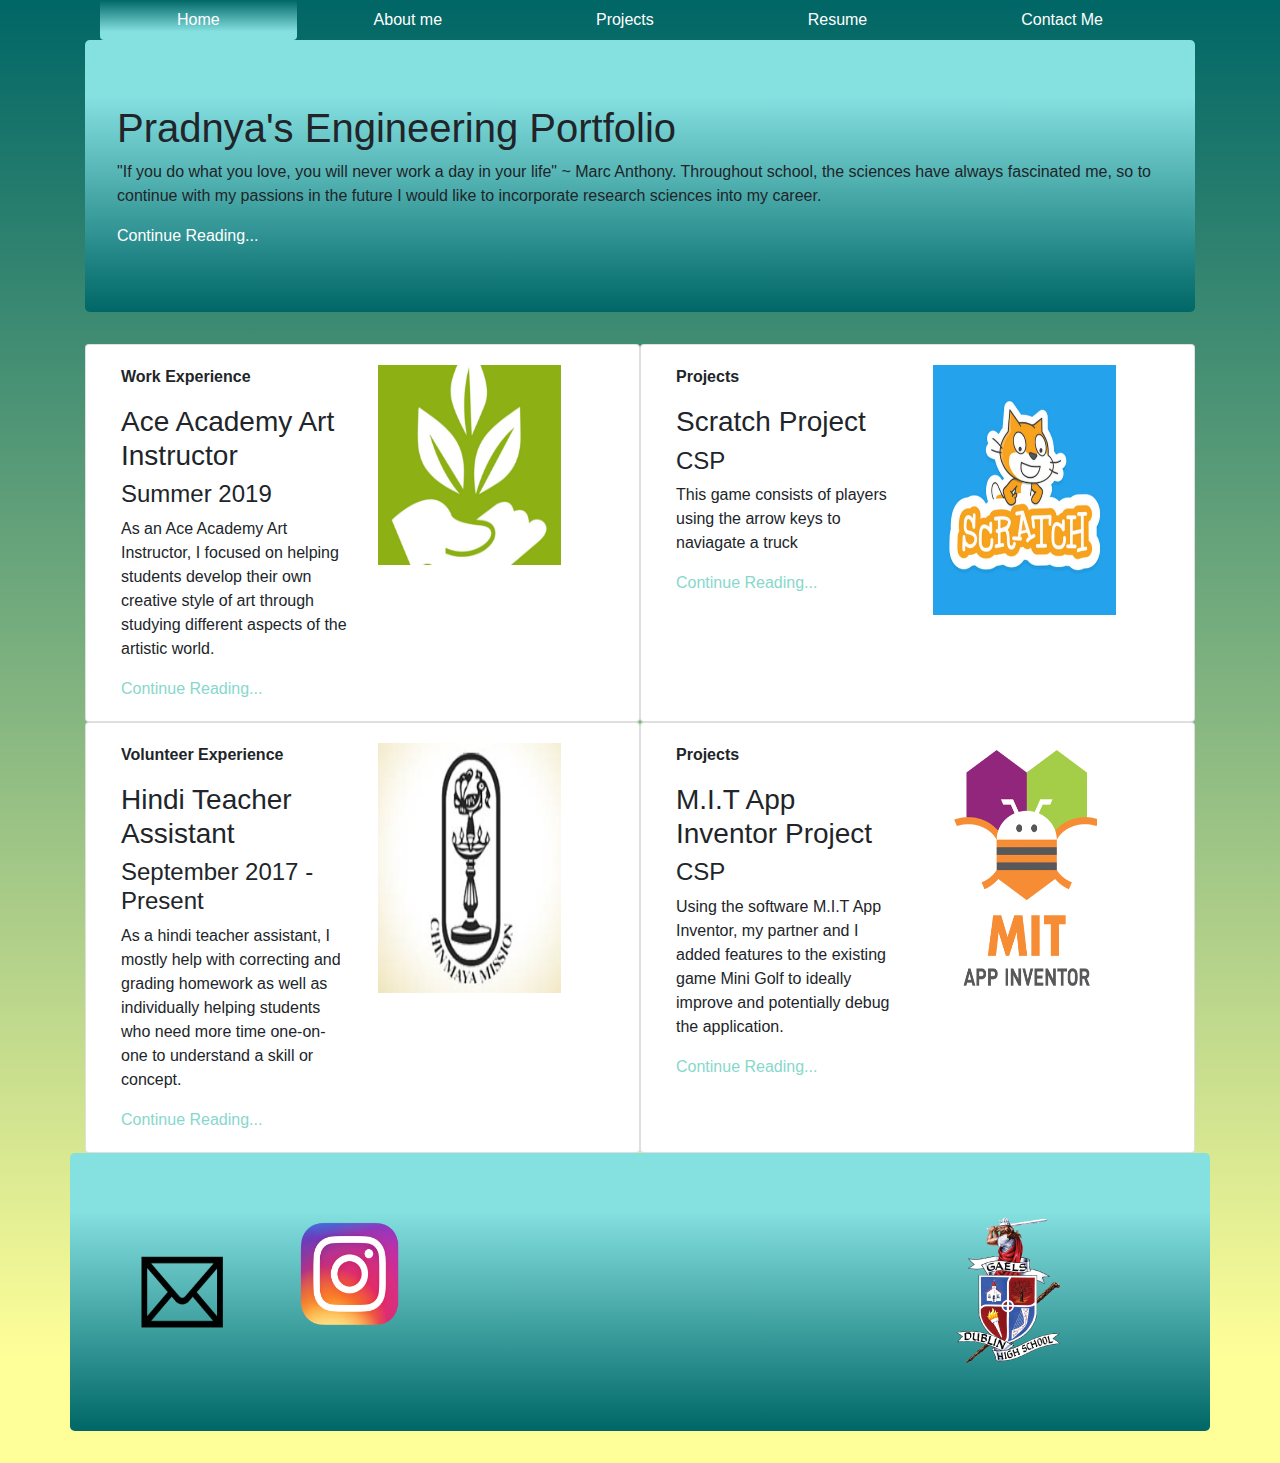
<file: index.html>
<!DOCTYPE html>
<html>
  <head>
    <meta charset="utf-8">
    <title></title>
    <!--using the link tag, the website will inherit all the css code for the bootstrap css file-->
    <link href="Bootstrap_4.3.1/js/css/bootstrap.css" rel="stylesheet" type="text/css" />
  </head>


<div class="container">
<!--This is a div that contains that navigation code The class container is used to group together all the content that is shown on a page-->
<!-- Used getbootstrap.com as a reference-->
<div class="container">
  
  <!-- The class nav is used to establish to the computer that we are creating a navigation bar. This will let the computer know that all the child content inside the <nav></nav> tags are part of the navigation bar-->
  
  <!--The nav pills class is used to create tabs for the navigation that are stylized to appear as if they are boxes that are lined up next to each other, rather than the traditional tabs that may be seen on other websites-->

  <!--the class nav-fill is used to horizontally fill up the width of the container. However, the different content inside the navgation bar is all not the same width as each other. Instead, we see the Home portion of the content having a smaller width than the About Me page -->
   <nav class="nav nav-pills nav-fill">
     <!--The class nav-item establishes each anchor tag will be a separate tab or pill on the navigation bar-->

     <!--the nav-link class establishes that each tab on the navigational bar will be a link that will redirect the user to another internal page. This paired with  the anchor tag will allow the users to access the different pages of the website-->

     <!--the active class illustartes which tab/webpage the user is currently. It just highlights the tab with a blue color to indcate that-->
     <a class=" nav-item nav-link active" href = "index.html">Home</a>
     <a class="nav-link nav-item" href = "Kadam_AboutMe.html">About me</a>
     <a class="nav-link nav-item" href = "Kadam_Projects.html">Projects</a>
     <a class="nav-link nav-item" href = "Kadam_Resume.html">Resume</a>
     <a class="nav-link nav-item" href = "Kadam_ContactMe.html">Contact Me</a>
    </nav>
 </div>


 <!--This is the div that includes the header jumbotron code. The class would be jumbotron to make sure that it followed the layout of a jumbotron which will span from the width of the page.-->
 <div class="jumbotron">
   <!--The h1 tag is used to display a heading for the page-->
   <h1 class ="color">Pradnya's Engineering Portfolio</h1>
   <p class ="color">"If you do what you love, you will never work a day in your life" ~ Marc Anthony. Throughout school, the sciences have always fascinated me, so to continue with my passions in the future I would like to incorporate research sciences into my career.</p>
   <!-- an anchor tag is used, so that the website will redirect the user to the About Me page if they click the "Continue Reading" link-->
   <a href="Kadam_AboutMe.html">Continue Reading...</a>
 </div>

<!--two different divs are used in this code to spearate the elements of the main content of the home page The first div tag uses the class container to group all the child content together.-->
<div class="container">
  
  <!--this div is a child of the first div, however this div has a class row which indicates that all the child elements inside this div will be in the same row-->
  <div class="row">
    <!--the class col-md-6 refers to the bootstrap grid which will take up 6 out of the 12 columns on the grid, the md refers to the height of the cell-->

    <!--the class card establishes that the content will be formatted using the stylistic elements of a card in bootstrap (there will be a premade border, etc.)-->

    <!--the card-body class establishes that the child elements inside the div will be inside the card, making up the body of the card (similar to the body of the webpage)-->

    <!--the class flex-md-row helps establish a layout/align the content by using directional commands-->
   <div class="col-md-6 card card-body flex-md-row">
     <!--the class col-md-6 is used once again to divide the card into two section: one for the text and the other for the image-->
     <div class="col-md-6">
       <!--the strong tag is used to bold the text-->
      <strong> <p>Work Experience</p> </strong>
      <h3>Ace Academy Art Instructor</h3>
      <h4>Summer 2019</h4>
      <p>As an Ace Academy Art Instructor, I focused on helping students develop their own creative style of art through studying different aspects of the artistic world.</p>
      <!-- an anchor tag is used, so that the website will redirect the user to the Resume page if they click the "Continue Reading" link-->
      <a href="Kadam_Resume.html" class="cul">Continue Reading...</a>
     </div>
  
       <!-- The class card-image-right will also help to make the image stay on the right side of the cell-->
       
       <img src="Images/acelogo.png" alt="Picture of Me" class="card-image-right flex-md-row col-md-5" width="50" height="200">
    </div> 
   
<!--Using a card will create a format that will automatically make a border-->
   <div class="col-md-6 card card-body flex-md-row">
     <div class="col-md-6">
     <strong> <p>Projects</p> </strong>
      <h3>Scratch Project</h3>
      <h4>CSP</h4>
      <p>This game consists of players using the arrow keys to naviagate a truck </p>
      <a href="Kadam_Projects.html" class="cul">Continue Reading...</a>
     </div>
    
      <img src="Images/scratch.png" alt="Picture of Me" class="card-image-right flex-md-row col-md-5" width="200px" height="250px">
     
   </div>
  </div>
</div>

<!--Using a container will make sure that the content on the card is grouped together -->
<div class="container">
  <div class="row">
   <div class="col-md-6 card card-body flex-md-row">
     <div class="col-md-6">
      <strong> <p>Volunteer Experience</p> </strong>
      <h3>Hindi Teacher Assistant</h3>
      <h4>September 2017 - Present</h4>
      <p>As a hindi teacher assistant, I mostly help with correcting and grading homework as well as individually helping students who need more time one-on-one to understand a skill or concept.</p>
      <a href="Kadam_Resume.html" class="cul">Continue Reading...</a>
     </div>
  
       <!-- The class card-image-right will also help to make the image stay on the right side of the cell-->
       
      <img src="Images/logo.png" alt="Picture of Me" 
      class="card-image-right flex-md-row col-md-5" width="200" height="250">
      
    </div> 
   

   <div class="col-md-6 card card-body flex-md-row">
     <div class="col-md-6">
     <strong> <p>Projects</p> </strong>
      <h3>M.I.T App Inventor Project</h3>
      <h4>CSP</h4>
      <p>Using the software M.I.T App Inventor, my partner and I added features to the existing game Mini Golf to ideally improve and potentially debug the application. </p>
      <a href="Kadam_Projects.html" class="cul">Continue Reading...</a>
     </div>
      
      <img src="Images/logo2.png" alt="Picture of Me" class="card-image-right flex-md-row col-md-5 " width="200px" height="250px">
      
   </div>
  </div>
</div>
 
<!--another jumbotron is used for the footer to span it across the width of the container. The class row is used to ensure that the content does not go to the next line. the footer tag is a more descriptive tag to indicate what the code is about-->
 <div>
   <footer class="jumbotron row">
     <!--using the class col-2, the boostrap grid is being utilized to create a section that has a width of two columns for the image-->
    <div class="col-2">
      <!--I used an anchor tag with the class mailto: to get users to easily be able to email me-->
      <a href="mailto:kadam.pr22@gmail.com">
      <img src="Images/mail.png" width="130px" height="150px">
      </a>
      </div>
      <!--the class col-9 is used to hold the other two images (mostly used for equal spacing)-->
    <div class="col-9">
      <a href="https://www.instagram.com/">
        <img src="Images/ista.png" width="110px" height="115px" alt="instagram icon">
        </a>
      <!--the class float-right will move the content to the right side of the column-->
      <img class="float-right" src="Images/DHS2.png">
    </div>
     <!--an empty column was used to ensure that spacing would not be an issue for the footer-->
    <div class="col-1">
    </div>
   </footer>
 </div> 
 

</html>
</file>
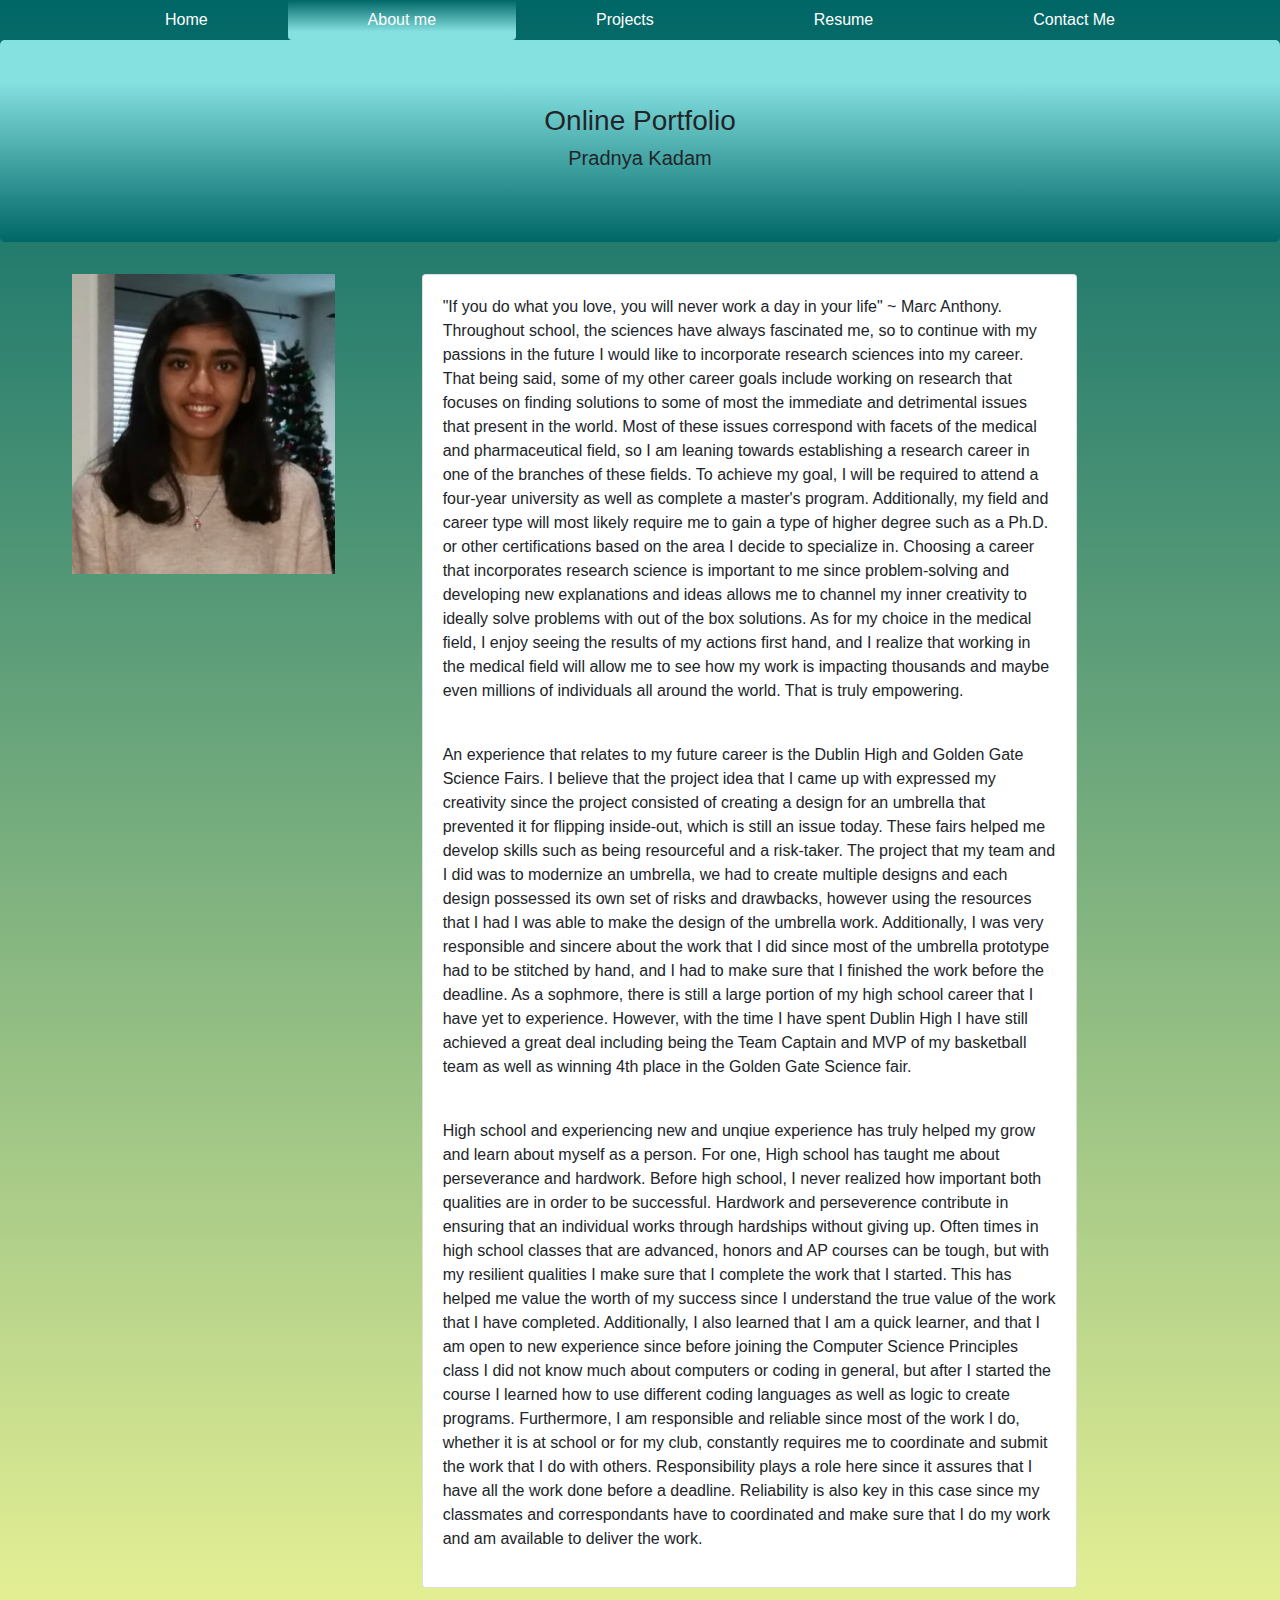
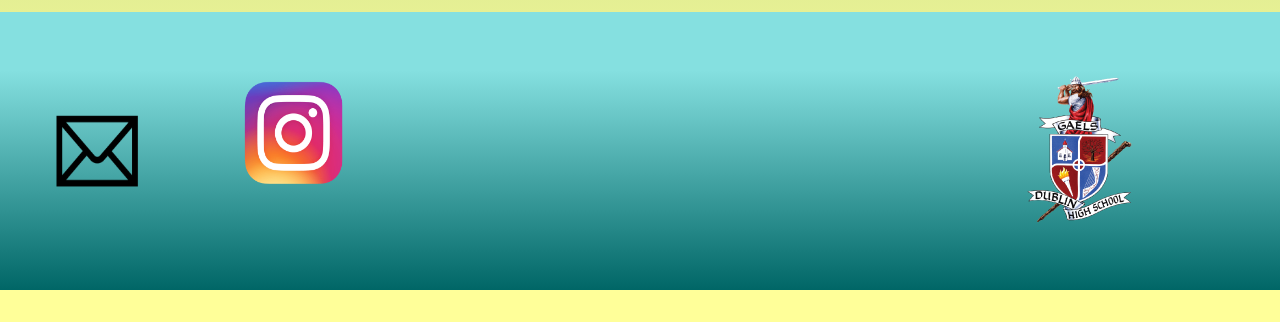
<file: Kadam_AboutMe.html>
<!DOCTYPE html>
<html>
  <head>
    <!--the link tag takes the Bootstrap css code and essentially attaches it to the html code making the css the sylistic tool used to stylize the html-->
    <link href="Bootstrap_4.3.1/js/css/bootstrap.css" type="text/css" rel="stylesheet">
  </head>


  <section>
<div class="container">
   <!-- The class nav is used to establish to the computer that we are creating a navigation bar. This will let the computer know that all the child content inside the <nav></nav> tags are part of the navigation bar-->
  
  <!--The nav pills class is used to create tabs for the navigation that are stylized to appear as if they are boxes that are lined up next to each other, rather than the traditional tabs that may be seen on other websites-->

  <!--the class nav-fill is used to horizontally fill up the width of the container. However, the different content inside the navgation bar is all not the same width as each other. Instead, we see the Home portion of the content having a smaller width than the About Me page -->
   <nav class="nav nav-pills nav-fill">
    <!--The class nav-item establishes each anchor tag will be a separate tab or pill on the navigation bar-->

     <!--the nav-link class establishes that each tab on the navigational bar will be a link that will redirect the user to another internal page. This paired with  the anchor tag will allow the users to access the different pages of the website-->

     <!--the active class illustartes which tab/webpage the user is currently. It just highlights the tab with a blue color to indcate that-->
     <a class=" nav-item nav-link" href = "index.html">Home</a>
     <a class="nav-link nav-item active" href = "Kadam_AboutMe.html">About me</a>
     <a class="nav-link nav-item" href = "Kadam_Projects.html">Projects</a>
     <a class="nav-link nav-item" href = "Kadam_Resume.html">Resume</a>
     <a class="nav-link nav-item" href = "Kadam_ContactMe.html">Contact Me</a>
    </nav>
 </div>
  </section>

<!--I used the class jumbotron to make sure that there was a clear header for the page, stylisticly speaking. This caused the header area to span the width of the page. I also separated the jumbotron into columns in order to center and align the information that was on the page-->
 <div class= "jumbotron">
   <div class="col-sm-1.25">
   </div>
   <div class="col-sm-11.75" id="align">
    <h3 class ="color">Online Portfolio</h3>
    <h5 class ="color">Pradnya Kadam</h5>
   </div>
 </div>
 
 <!--I used the class row to ensure that all the content enclosed in the div would be shown on the same line-->
 <div class="row">
   <!--<div class="container"> -->
     <!-- the class col-sm-4 divided the content on the row between the picture and the actual textual information of the webpage.-->
     <div class="col-sm-4 text-center">
       <img src="Images/me.jpg" width-"200" height="300">
     </div>
   <!--</div> -->
   <!--<div class="container"> -->
    <div class="card card-body col-sm-6">
       <p>"If you do what you love, you will never work a day in your life" ~ Marc Anthony. Throughout school, the sciences have always fascinated me, so to continue with my passions in the future I would like to incorporate research sciences into my career. That being said, some of my other career goals include working on research that focuses on finding solutions to some of most the immediate and detrimental issues that present in the world. Most of these issues correspond with facets of the medical and pharmaceutical field, so I am leaning towards establishing a research career in one of the branches of these fields. To achieve my goal, I will be required to attend a four-year university as well as complete a master's program. Additionally, my field and career type will most likely require me to gain a type of higher degree such as a Ph.D. or other certifications based on the area I decide to specialize in. Choosing a career that incorporates research science is important to me since problem-solving and developing new explanations and ideas allows me to channel my inner creativity to ideally solve problems with out of the box solutions. As for my choice in the medical field, I enjoy seeing the results of my actions first hand, and I realize that working in the medical field will allow me to see how my work is impacting thousands and maybe even millions of individuals all around the world. That is truly empowering.</p>

<!--the br tag formats a line break where there will be an empty line with no content separating two lines with content, so that the content can be spread apart-->
       <br>

       <p>An experience that relates to my future career is the Dublin High and Golden Gate Science Fairs. I believe that the project idea that I came up with expressed my creativity since the project consisted of creating a design for an umbrella that prevented it for flipping inside-out, which is still an issue today. These fairs helped me develop skills such as being resourceful and a risk-taker. The project that my team and I did was to modernize an umbrella, we had to create multiple designs and each design possessed its own set of risks and drawbacks, however using the resources that I had I was able to make the design of the umbrella work. Additionally, I was very responsible and sincere about the work that I did since most of the umbrella prototype had to be stitched by hand, and I had to make sure that I finished the work before the deadline. As a sophmore, there is still a large portion of my high school career that I have yet to experience. However, with the time I have spent Dublin High I have still achieved a great deal including being the Team Captain and MVP of my basketball team as well as winning 4th place in the Golden Gate Science fair.</p>

<!--the br tag formats a line break where there will be an empty line with no content separating two lines with content, so that the content can be spread apart-->
       <br>

       <p>High school and experiencing new and unqiue experience has truly helped my grow and learn about myself as a person. For one, High school has taught me about perseverance and hardwork. Before high school, I never realized how important both qualities are in order to be successful. Hardwork and perseverence contribute in ensuring that an individual works through hardships without giving up. Often times in high school classes that are advanced, honors and AP courses can be tough, but with my resilient qualities I make sure that I complete the work that I started. This has helped me value the worth of my success since I understand the true value of the work that I have completed. Additionally, I also learned that I am a quick learner, and that I am open to new experience since before joining the Computer Science Principles class I did not know much about computers or coding in general, but after I started the course I learned how to use different coding languages as well as logic to create programs. Furthermore, I am responsible and reliable since most of the work I do, whether it is at school or for my club, constantly requires me to coordinate and submit the work that I do with others. Responsibility plays a role here since it assures that I have all the work done before a deadline. Reliability is also key in this case since my classmates and correspondants have to coordinated and make sure that I do my work and am available to deliver the work. </p>
     </div>
   <!--</div>-->
 </div>
  
  <!--the br tag formats a line break where there will be an empty line with no content separating two lines with content, so that the content can be spread apart-->
  <br>

  <!--another jumbotron is used for the footer to span it across the width of the container. The class row is used to ensure that the content does not go to the next line. the footer tag is a more descriptive tag to indicate what the code is about-->
  <div>
   <footer class="jumbotron row">
     <!--using the class col-2, the boostrap grid is being utilized to create a section that has a width of two columns for the image-->
    <div class="col-2">
      <!--I used an anchor tag with the class mailto: to get users to easily be able to email me-->
      <a href="mailto:kadam.pr22@gmail.com">
      <img src="Images/mail.png" width="130px" height="150px">
      </a>
      </div>
      <!--the class col-9 is used to hold the other two images (mostly used for equal spacing)-->
    <div class="col-9">
      <a href="https://www.instagram.com/">
        <img src="Images/ista.png" width="110px" height="115px" alt="instagram icon">
        </a>
      <!--the class float-right will move the content to the right side of the column-->
      <img class="float-right" src="Images/DHS2.png">
    </div>
     <!--an empty column was used to ensure that spacing would not be an issue for the footer-->
    <div class="col-1">
    </div>
   </footer>
 </div> 

</html>
</file>
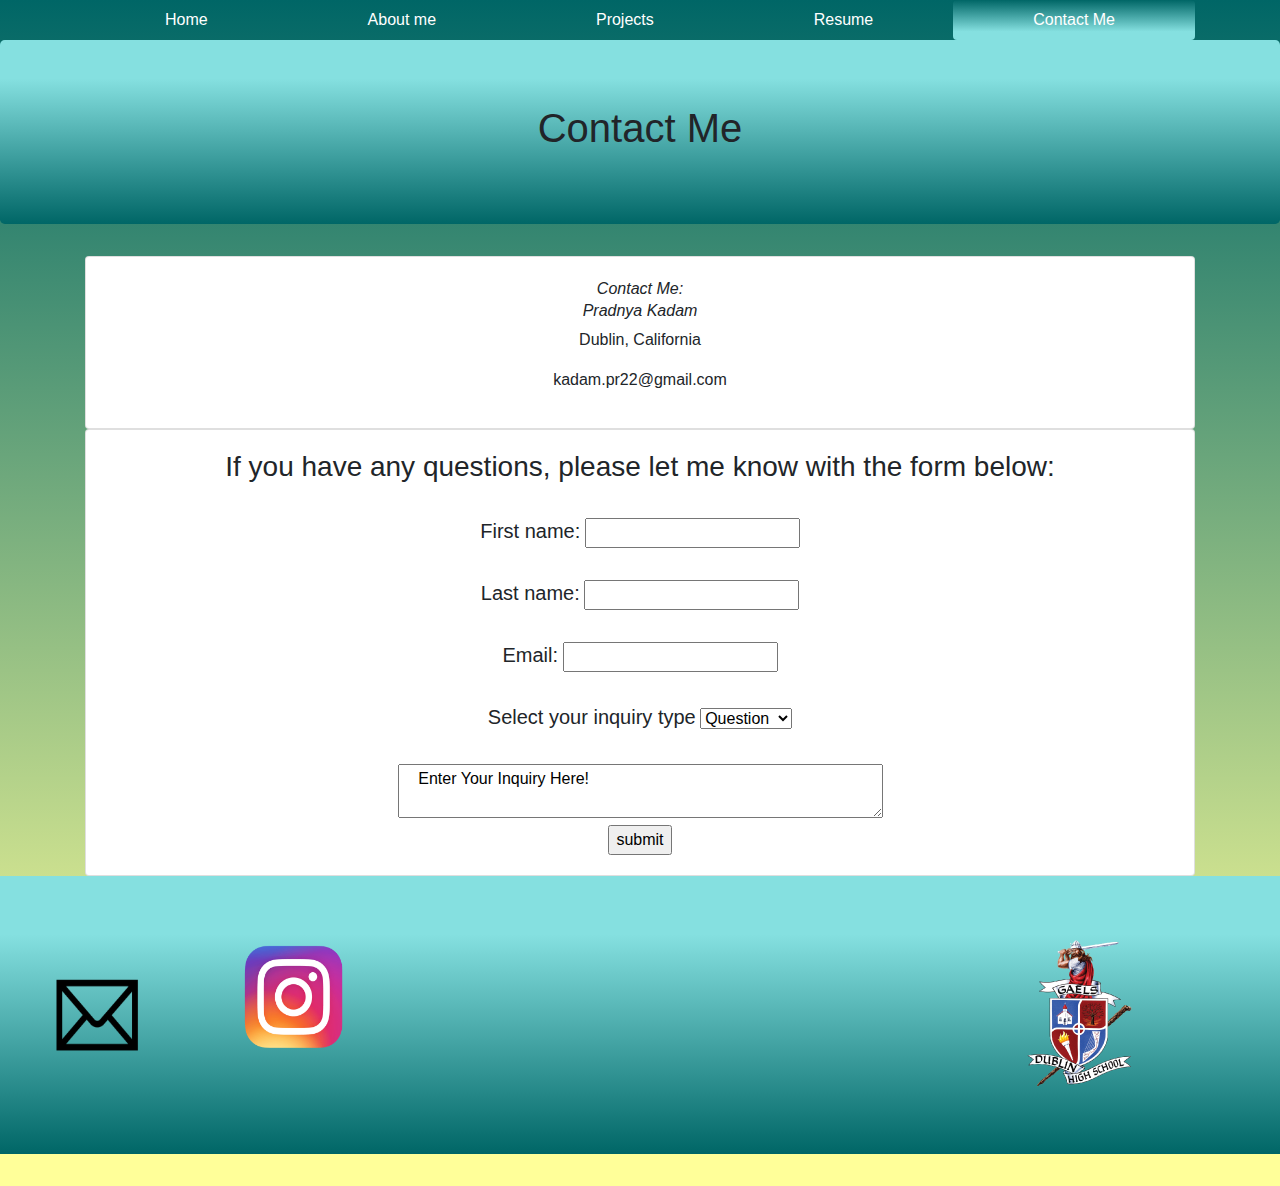
<file: Kadam_ContactMe.html>
<!DOCTYPE html>
<html>
   
   <head>
<!--using the link tag, the website will inherit all the css code for the bootstrap css file-->
    <link href="Bootstrap_4.3.1/js/css/bootstrap.css" type="text/css" rel="stylesheet">
  </head>

<!--This is a div that contains that navigation code The class container is used to group together all the content that is shown on a page-->
<!--I used getbootstrap.com as a reference-->
<div class="container">
  <!-- The class nav is used to establish to the computer that we are creating a navigation bar. This will let the computer know that all the child content inside the <nav></nav> tags are part of the navigation bar-->
  
  <!--The nav pills class is used to create tabs for the navigation that are stylized to appear as if they are boxes that are lined up next to each other, rather than the traditional tabs that may be seen on other websites-->

  <!--the class nav-fill is used to horizontally fill up the width of the container. However, the different content inside the navgation bar is all not the same width as each other. Instead, we see the Home portion of the content having a smaller width than the About Me page -->
  <nav class="nav nav-pills nav-fill">
    <!--The class nav-item establishes each anchor tag will be a separate tab or pill on the navigation bar-->

     <!--the nav-link class establishes that each tab on the navigational bar will be a link that will redirect the user to another internal page. This paired with  the anchor tag will allow the users to access the different pages of the website-->

     <!--the active class illustartes which tab/webpage the user is currently. It just highlights the tab with a blue color to indcate that-->
     <a class=" nav-item nav-link" href = "index.html">Home</a>
     <a class="nav-link nav-item" href = "Kadam_AboutMe.html">About me</a>
     <a class="nav-link nav-item" href = "Kadam_Projects.html">Projects</a>
     <a class="nav-link nav-item" href = "Kadam_Resume.html">Resume</a>
     <a class="nav-link nav-item active" href = "Kadam_ContactMe.html">Contact Me</a>
    </nav>
</div>

<!--the class jumbotron was used to ensure that the header is styled to span the width of the page. The class text-center was used as well to makes sure that the textual information is centered in the jumbotron-->
  <div class="jumbotron text-center">
  <h1 class ="color">Contact Me</h1>
  </div>
  
  <!--the class container is used to group all the content in the div-->
  <!-- <div class="container"> -->
    <!--the class card establishes that the content will be formatted using the stylistic elements of a card in bootstrap (there will be a premade border, etc.)-->

    <!--the card-body class establishes that the child elements inside the div will be inside the card, making up the body of the card (similar to the body of the webpage)-->
    <!--<div class="card card-body">
      <div class="row">
      <div class="col-sm-7">
      <h4>Contact me via email</h4>
      </div>
      <div class="col-sm-4">
        <a href="mailto:kadam.pr22@gmail.com">
        <img src="Images/mail.png" width="300" height="250">
        </a>
      </div>
    </div>
    </div>
  </div> -->

<div class="container">
  <div class="card card-body text-center">
    <em>Contact Me:</em>
    <em><h6>Pradnya Kadam</h6></em>
    <p>Dublin, California</p>
    <p>kadam.pr22@gmail.com</p>
  </div>
</div>

<div class="container">
  <div class="card card-body">
    <div class="col-md-12 text-center">
    <h3>If you have any questions, please let me know with the form below:</h3>
    <br>
  <form method="POST">
    <label class="bigger" for="Firstname">First name:</label>
    <input type="text" name="Firstname">
  </form>
    <br>
    <form>
    <label for="Lastname" class="bigger">Last name:</label>
    <input type="text" name="Lastname">
    </form>
    <br>
    <form>
    <label for="email" class="bigger">Email:</label>
    <input type="text" name="email">
    </form>
    <br>
    <form>
    <label for="tipe" class="bigger">Select your inquiry type</label>
    <select id="tipe" name="tipe">
      <option value="Question">Question</option> 
      <option value="Comment">Comment</option>
      <option value="Other">Other</option>
    </select>
  </form>
  <br>
  <textarea row="60" cols="50">
    Enter Your Inquiry Here!
  </textarea>
  <form>
    <input type="submit" name="submit" value="submit">
  </form>
  </div>
</div>
  <div>
    </div>
</div>



   <footer class="jumbotron row">
     <!--using the class col-2, the boostrap grid is being utilized to create a section that has a width of two columns for the image-->
    <div class="col-2">
      <!--I used an anchor tag with the class mailto: to get users to easily be able to email me-->
      <a href="mailto:kadam.pr22@gmail.com">
      <img src="Images/mail.png" width="130px" height="150px">
      </a>
      </div>
      <!--the class col-9 is used to hold the other two images (mostly used for equal spacing)-->
    <div class="col-9">
      <a href="https://www.instagram.com/">
        <img src="Images/ista.png" width="110px" height="115px" alt="instagram icon">
        </a>
      <!--the class float-right will move the content to the right side of the column-->
      <img class="float-right" src="Images/DHS2.png">
    </div>
     <!--an empty column was used to ensure that spacing would not be an issue for the footer-->
    <div class="col-1">
    </div>
   </footer>


</html>
</file>
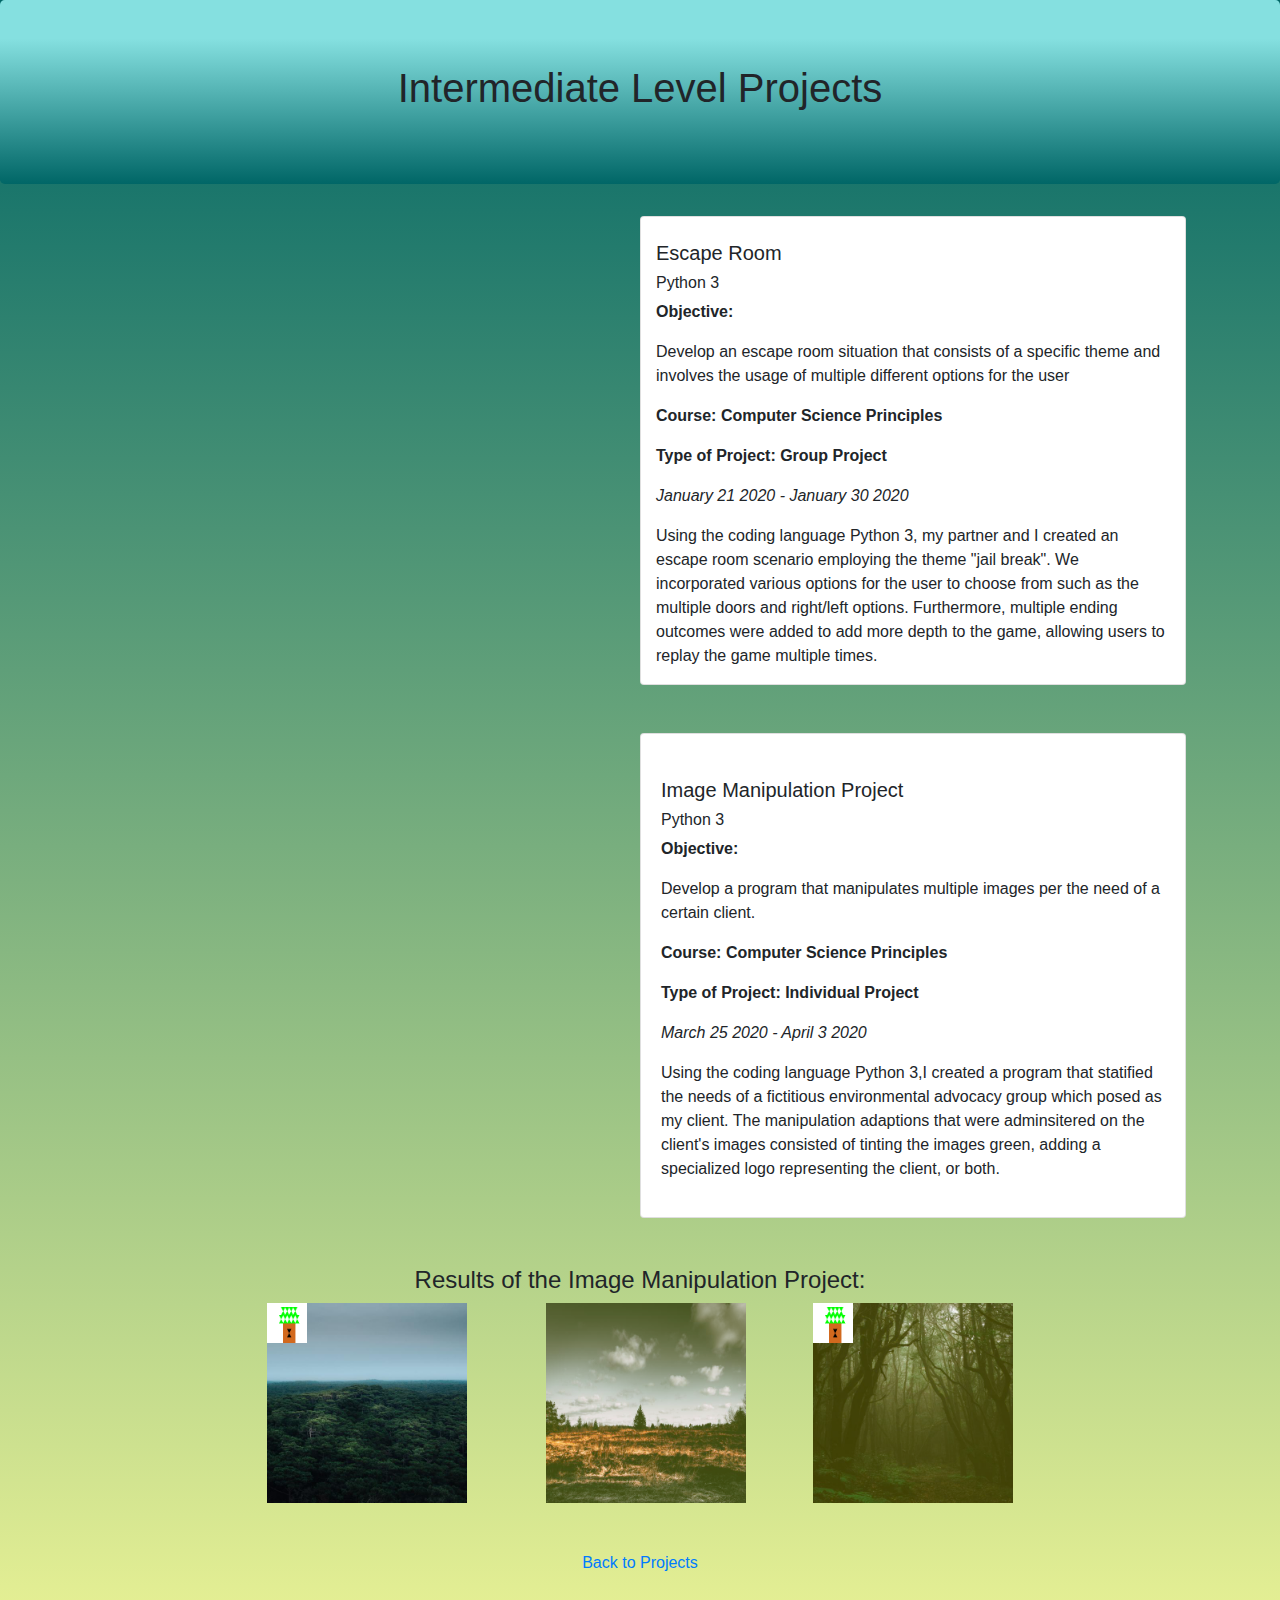
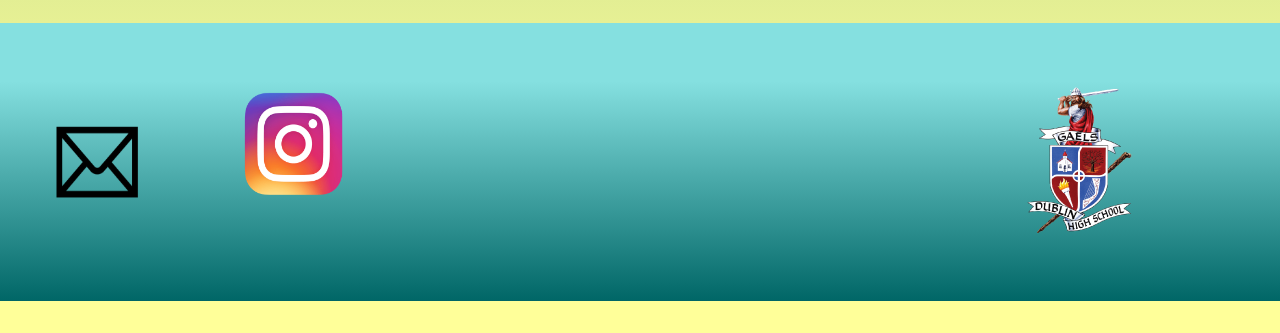
<file: Kadam_Intermediate_projects.html>
<!DOCTYPE html>
<html>
  <head>
     <!--the link tag takes the Bootstrap css code and essentially attaches it to the html code making the css the sylistic tool used to stylize the html-->
    <link href="Bootstrap_4.3.1/js/css/bootstrap.css" type="text/css" rel="stylesheet">
  </head>

  <div class="jumbotron">
  <h1 class="text-center color"> Intermediate Level Projects</h1>
  </div>

  <div class="row">
    <div class= "col-sm-1"></div>
    <div class="col-sm-5 text-center">
     <iframe height="400px" width="100%" src="https://repl.it/@PradnyaKadam/Escape-Room-Python-Project?lite=true" scrolling="no" frameborder="no" allowtransparency="true" allowfullscreen="true" sandbox="allow-forms allow-pointer-lock allow-popups allow-same-origin allow-scripts allow-modals"></iframe>
    </div>

    <div class="card cardb-body col-sm-5">
      <br>
      <h5>Escape Room</h5>
      <h6>Python 3</h6>
      <strong><p>Objective:</p></strong>
      <p>Develop an escape room situation that consists of a specific theme and involves the usage of multiple different options for the user</p>
      <strong><p>Course: Computer Science Principles</p></strong>
      <strong><p>Type of Project: Group Project</p></strong>
      <em><p>January 21 2020 - January 30 2020</p></em>
       <p>Using the coding language Python 3, my partner and I created an escape room scenario employing the theme "jail break". We incorporated various options for the user to choose from such as the multiple doors and right/left options. Furthermore, multiple ending outcomes were added to add more depth to the game, allowing users to replay the game multiple times.</p>
      </div>
  </div>

  <br>
  <br>

  <div class= "row">
    <div class="col-sm-1"></div>
    <div class="col-sm-5 text-center">
      <iframe height="400px" width="100%" src="https://repl.it/@PradnyaKadam/147-Image-Artist?lite=true" scrolling="no" frameborder="no" allowtransparency="true" allowfullscreen="true" sandbox="allow-forms allow-pointer-lock allow-popups allow-same-origin allow-scripts allow-modals"></iframe>
    </div>

    <div class="card card-body col-sm-5">
      <br>
      <h5>Image Manipulation Project</h5>
      <h6>Python 3</h6>
      <strong><p>Objective:</p></strong>
      <p>Develop a program that manipulates multiple images per the need of a certain client.</p>
      <strong><p>Course: Computer Science Principles</p></strong>
      <strong><p>Type of Project: Individual Project</p></strong>
      <em><p>March 25 2020 - April 3 2020</p></em>
       <p>Using the coding language Python 3,I created a program that statified the needs of a fictitious environmental advocacy group which posed as my client. The manipulation adaptions that were adminsitered on the client's images consisted of tinting the images green, adding a specialized logo representing the client, or both.</p>
      </div>
  </div>
  <br>
  <br>

  <div class="row">
    <div class='col-sm-3'></div>
    <div class="col-sm-6 text-center">
      <h4>Results of the Image Manipulation Project:</h4>
    </div>
    <div class='col-sm-3'></div>
  </div>

  <div class = 'row'>
    <div class = "col-sm-2"></div>
      <!--Green Tree-->
    <div class = "col-sm-3 text-center">
       <img src = "Images/tree.png" width = 200 heigh = 200>
    </div>
   
     <!--Field-->
    <div class = "col-sm-2 text-center">
       <img src = "Images/field.png" width = 200 heigh = 200>
    </div>

      <!--Forest-->
     <div class = "col-sm-3 text-center">
       <img src = "Images/forest.png" width = 200 heigh = 200>
    </div>
    <div class = "col-sm-2"></div>
  </div>
  
  <br>
  <br>

  <div class = "row">
    <div class = "col-sm-12 text-center"> 
    <a class = "see_more" see href = 'Kadam_Projects.html'>Back to Projects</a>
    </div>
  </div>

  <br>
  <br>

    <div>
    <!--another jumbotron is used for the footer to span it across the width of the container. The class row is used to ensure that the content does not go to the next line. the footer tag is a more descriptive tag to indicate what the code is about-->
   <footer class="jumbotron row">
     <!--using the class col-2, the boostrap grid is being utilized to create a section that has a width of two columns for the image-->
    <div class="col-2">
      <!--I used an anchor tag with the class mailto: to get users to easily be able to email me-->
      <a href="mailto:kadam.pr22@gmail.com">
      <img src="Images/mail.png" width="130px" height="150px">
      </a>
      </div>
      <!--the class col-9 is used to hold the other two images (mostly used for equal spacing)-->
    <div class="col-9">
      <a href="https://www.instagram.com/">
        <img src="Images/ista.png" width="110px" height="115px" alt="instagram icon">
        </a>
      <!--the class float-right will move the content to the right side of the column-->
      <img class="float-right" src="Images/DHS2.png">
    </div>
     <!--an empty column was used to ensure that spacing would not be an issue for the footer-->
    <div class="col-1">
    </div>
   </footer>
 </div> 

</html>
</file>
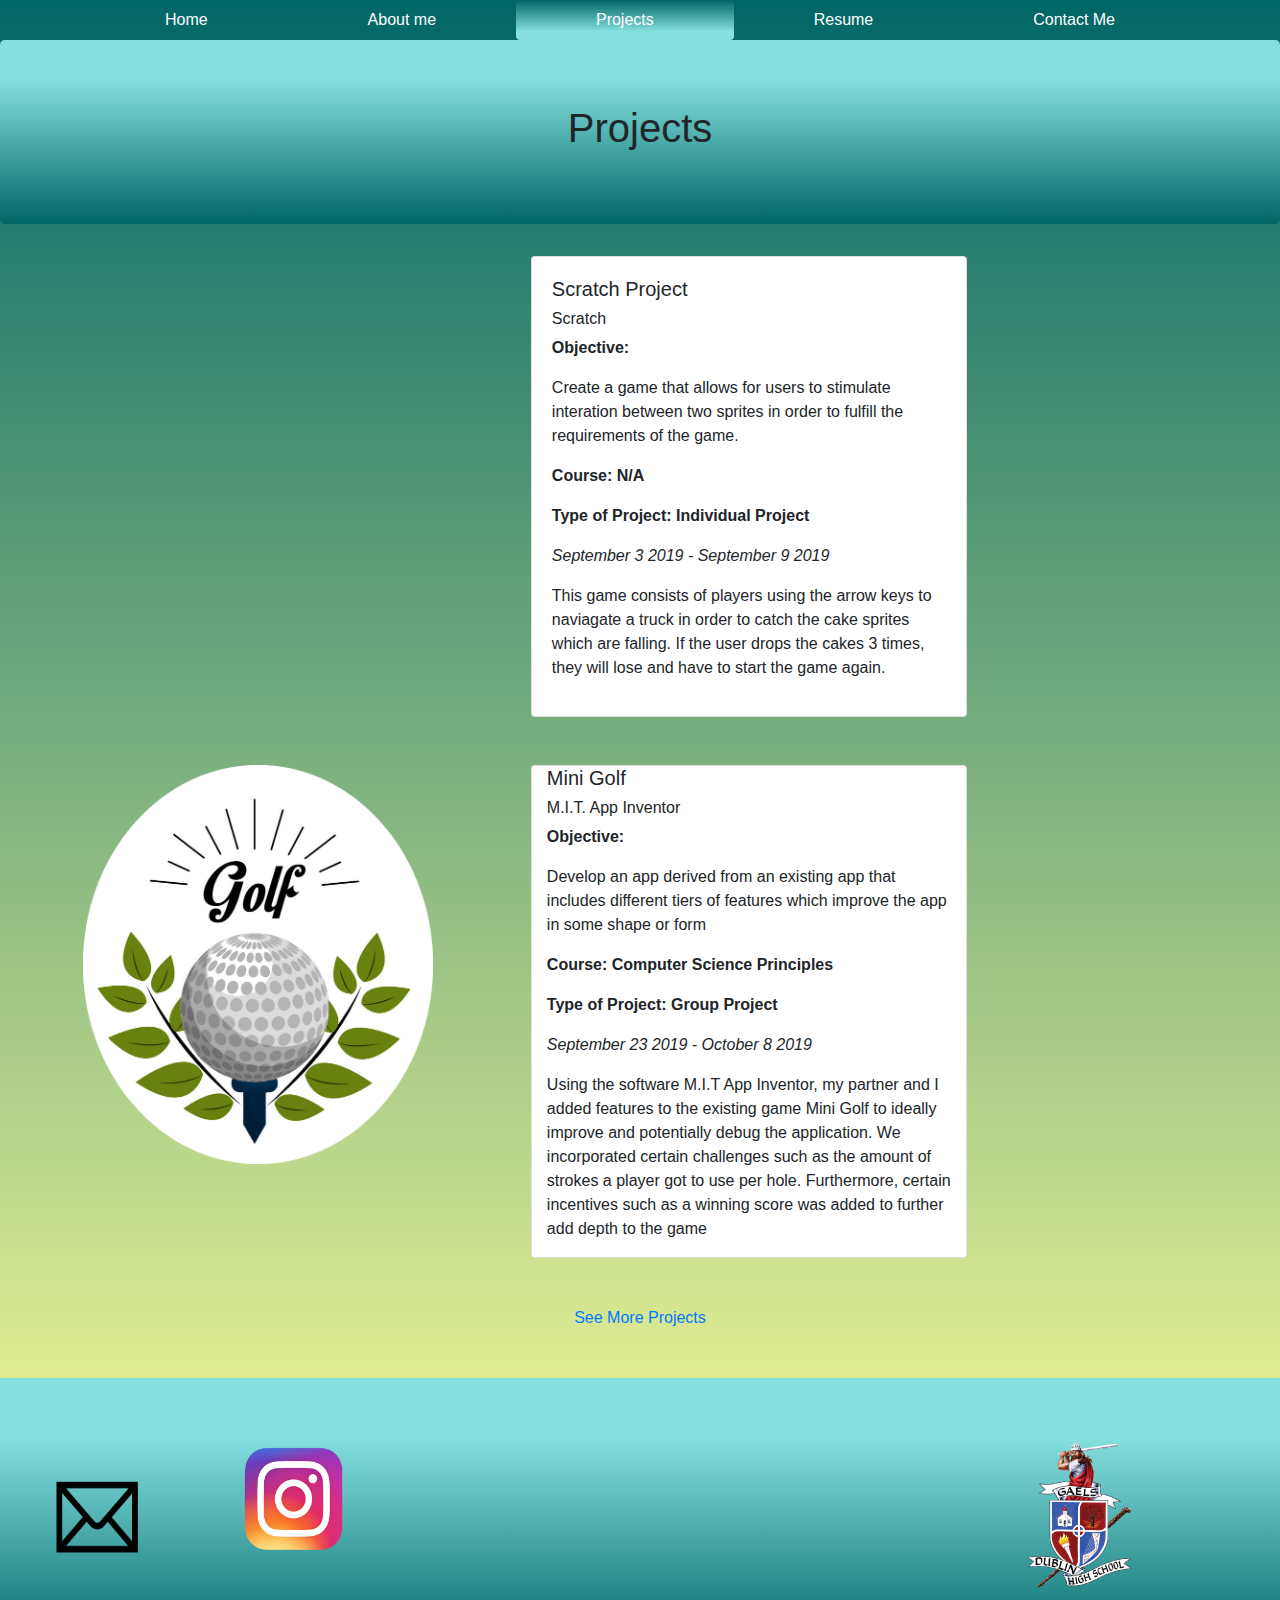
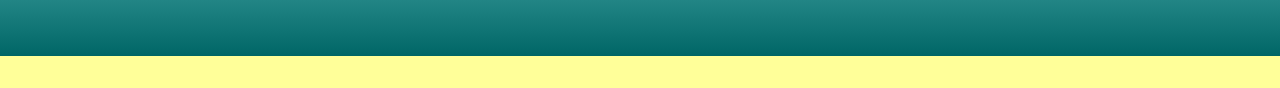
<file: Kadam_Projects.html>
<!DOCTYPE html>
<html>
 <head>
    <link href="Bootstrap_4.3.1/js/css/bootstrap.css" type="text/css" rel="stylesheet">
  </head>

<!--This is a div that contains that navigation code The class container is used to group together all the content that is shown on a page-->
<!-- I used getbootstrap.com as a reference-->
<div class="container main">
  <!-- The class nav is used to establish to the computer that we are creating a navigation bar. This will let the computer know that all the child content inside the <nav></nav> tags are part of the navigation bar-->
  
  <!--The nav pills class is used to create tabs for the navigation that are stylized to appear as if they are boxes that are lined up next to each other, rather than the traditional tabs that may be seen on other websites-->

  <!--the class nav-fill is used to horizontally fill up the width of the container. However, the different content inside the navgation bar is all not the same width as each other. Instead, we see the Home portion of the content having a smaller width than the About Me page -->

   <nav class="nav nav-pills nav-fill">
     <!--The class nav-item establishes each anchor tag will be a separate tab or pill on the navigation bar-->

     <!--the nav-link class establishes that each tab on the navigational bar will be a link that will redirect the user to another internal page. This paired with  the anchor tag will allow the users to access the different pages of the website-->

     <!--the active class illustartes which tab/webpage the user is currently. It just highlights the tab with a blue color to indcate that-->
     <a class=" nav-item nav-link" href = "index.html">Home</a>
     <a class="nav-link nav-item" href = "Kadam_AboutMe.html">About me</a>
     <a class="nav-link nav-item active" href = "Kadam_Projects.html">Projects</a>
     <a class="nav-link nav-item" href = "Kadam_Resume.html">Resume</a>
     <a class="nav-link nav-item" href = "Kadam_ContactMe.html">Contact Me</a>
    </nav>
 </div>

<div class="jumbotron">
  <h1 class="text-center color">Projects</h1>
</div>

<div class="row">
   <!--<div class="container"> -->
     <!--<div class="card card-body">-->
     <div class="col-sm-5 text-center">
       <iframe src="https://scratch.mit.edu/projects/325072466/embed" allowtransparency="true" width="485" height="402" frameborder="0" scrolling="no" allowfullscreen></iframe>
     </div>
   <!--</div> -->
   <!--<div class="card card-body"> -->

    <div class="card card-body col-sm-4">
      <h5>Scratch Project</h5>
      <h6>Scratch</h6>
      <strong><p>Objective:</p></strong> 
      <p>Create a game that allows for users to stimulate interation between two sprites in order to fulfill the requirements of the game.</p>
      <strong><p>Course: N/A</p></strong>
      <strong><p>Type of Project: Individual Project</p></strong>
      <em><p>September 3 2019 - September 9 2019</p></em>
       <p>This game consists of players using the arrow keys to naviagate a truck in order to catch the cake sprites which are falling. If the user drops the cakes 3 times, they will lose and have to start the game again.</p>
     </div>
     <!--</div>-->
   <!--</div>-->
 </div>
<br>
<br>
 <div class="row">
   <!--<div class="container"> -->
     <div class="col-sm-5 text-center">
       <img src="Images/golflogo.png " width="350" height"350">
     </div>
   <!--</div> -->
   <!--<div class="container"> -->
    <div class="card cardb-body col-sm-4">
      <h5>Mini Golf</h5>
      <h6>M.I.T. App Inventor</h6>
      <strong><p>Objective:</p></strong>
      <p>Develop an app derived from an existing app that includes different tiers of features which improve the app in some shape or form</p>
      <strong><p>Course: Computer Science Principles</p></strong>
      <strong><p>Type of Project: Group Project</p></strong>
      <em><p>September 23 2019 - October 8 2019</p></em>
       <p>Using the software M.I.T App Inventor, my partner and I added features to the existing game Mini Golf to ideally improve and potentially debug the application. We incorporated certain challenges such as the amount of strokes a player got to use per hole. Furthermore, certain incentives such as a winning score was added to further add depth to the game</p>
     </div>
<br>
<br>
 </div>
<br>
<br>
<div class = "row">
  <div class = "col-sm-12 text-center"> 
  <a class = "see_more" see href = 'Kadam_Intermediate_projects.html'>See More Projects</a>
  </div>
</div>
<br>
<br>

  <div>
    <!--another jumbotron is used for the footer to span it across the width of the container. The class row is used to ensure that the content does not go to the next line. the footer tag is a more descriptive tag to indicate what the code is about-->
   <footer class="jumbotron row">
     <!--using the class col-2, the boostrap grid is being utilized to create a section that has a width of two columns for the image-->
    <div class="col-2">
      <!--I used an anchor tag with the class mailto: to get users to easily be able to email me-->
      <a href="mailto:kadam.pr22@gmail.com">
      <img src="Images/mail.png" width="130px" height="150px">
      </a>
      </div>
      <!--the class col-9 is used to hold the other two images (mostly used for equal spacing)-->
    <div class="col-9">
      <a href="https://www.instagram.com/">
        <img src="Images/ista.png" width="110px" height="115px" alt="instagram icon">
        </a>
      <!--the class float-right will move the content to the right side of the column-->
      <img class="float-right" src="Images/DHS2.png">
    </div>
     <!--an empty column was used to ensure that spacing would not be an issue for the footer-->
    <div class="col-1">
    </div>
   </footer>
 </div> 



</html>
</file>
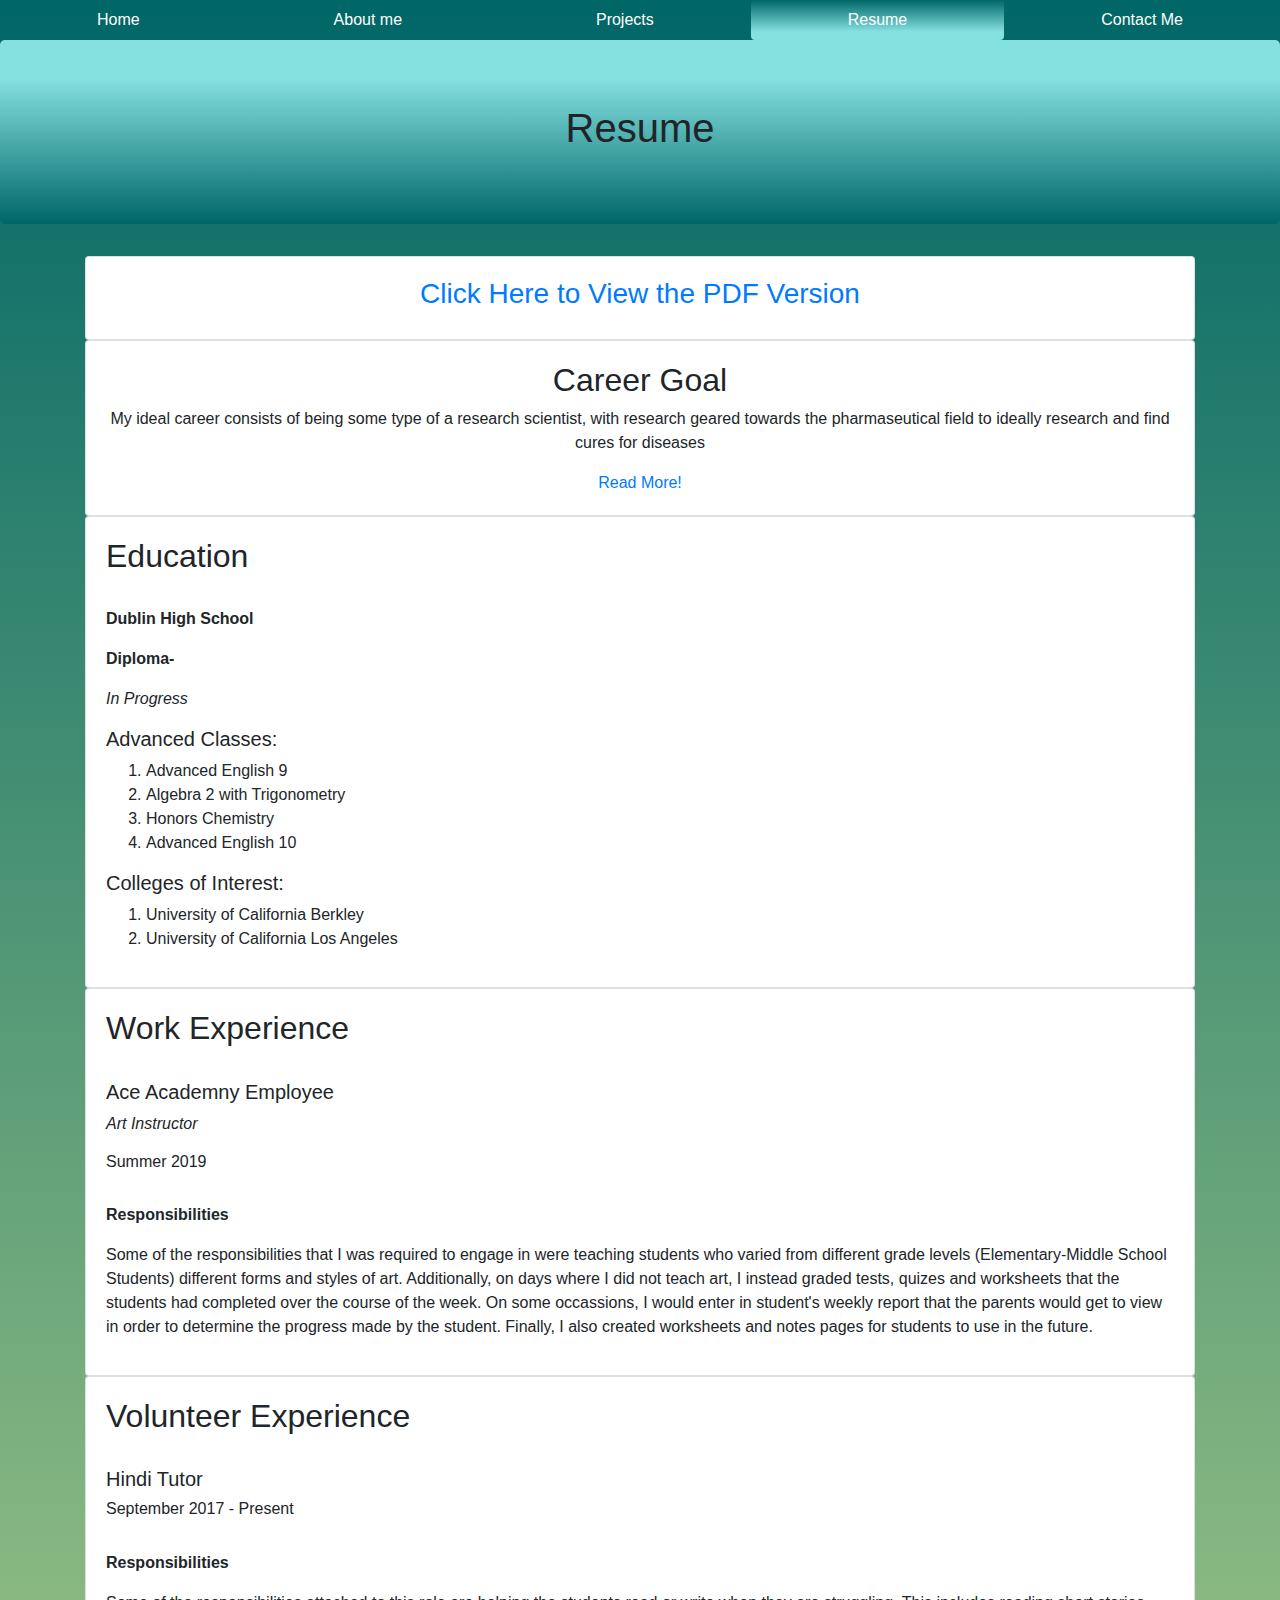
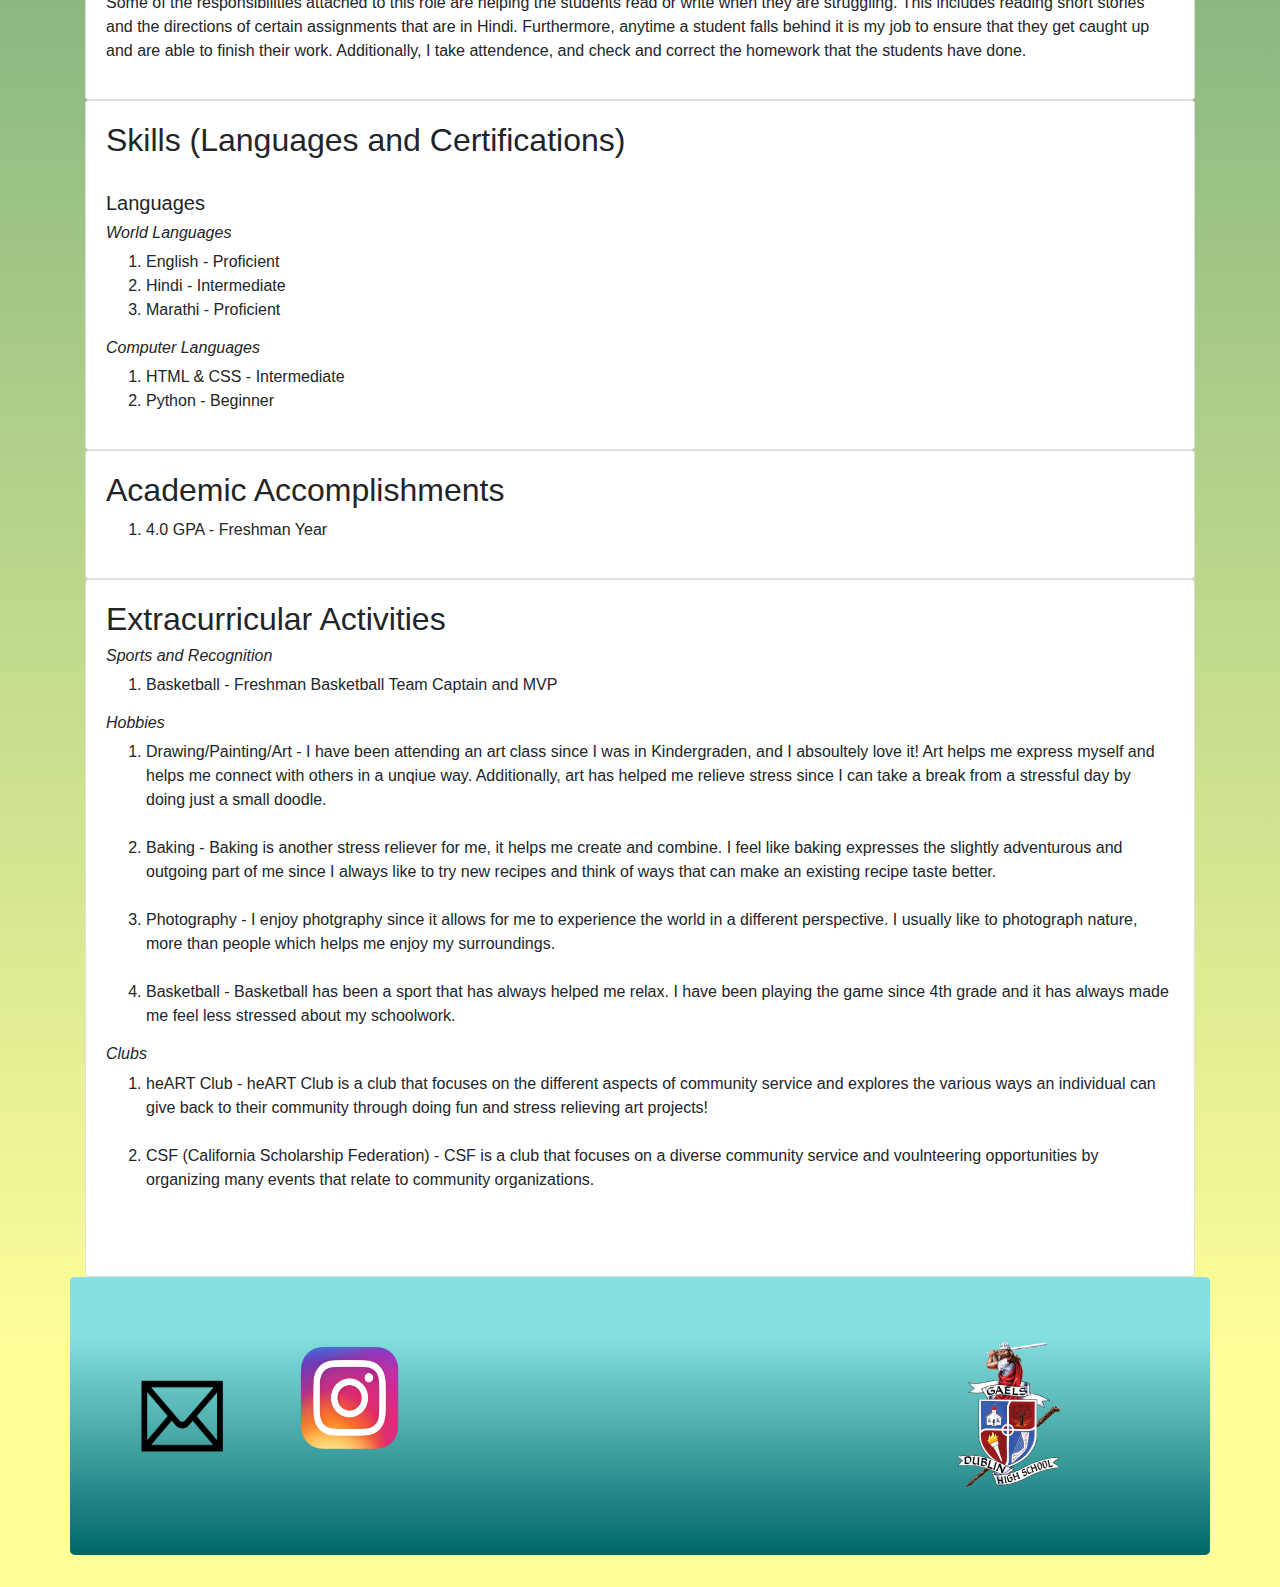
<file: Kadam_Resume.html>
<!DOCTYPE html>
<html>
  <head>
    <!--the link tag takes the Bootstrap css code and essentially attaches it to the html code making the css the sylistic tool used to stylize the html-->
    <link href="Bootstrap_4.3.1/js/css/bootstrap.css" type="text/css" rel="stylesheet">
  </head>


  <!-- The class nav is used to establish to the computer that we are creating a navigation bar. This will let the computer know that all the child content inside the <nav></nav> tags are part of the navigation bar-->
  
  <!--The nav pills class is used to create tabs for the navigation that are stylized to appear as if they are boxes that are lined up next to each other, rather than the traditional tabs that may be seen on other websites-->

  <!--the class nav-fill is used to horizontally fill up the width of the container. However, the different content inside the navgation bar is all not the same width as each other. Instead, we see the Home portion of the content having a smaller width than the About Me page -->
   <nav class="nav nav-pills nav-fill">
     <!--The class nav-item establishes each anchor tag will be a separate tab or pill on the navigation bar-->

     <!--the nav-link class establishes that each tab on the navigational bar will be a link that will redirect the user to another internal page. This paired with  the anchor tag will allow the users to access the different pages of the website-->

     <!--the active class illustartes which tab/webpage the user is currently. It just highlights the tab with a blue color to indcate that-->
     <a class=" nav-item nav-link" href = "index.html">Home</a>
     <a class="nav-link nav-item" href = "Kadam_AboutMe.html">About me</a>
     <a class="nav-link nav-item" href = "Kadam_Projects.html">Projects</a>
     <a class="nav-link nav-item active" href = "Kadam_Resume.html">Resume</a>
     <a class="nav-link nav-item" href = "Kadam_ContactMe.html">Contact Me</a>
    </nav>
 </div>


<!--the class jumbotron is used to stylisticly make the heading area span the width of the page-->
  <div class="jumbotron">
    <!--the class text-center is used to center the text in the middle of the jumbotron-->
    <h1 class="text-center color">Resume</h1>
  </div>
  
  <!--by using the class container, all the content inside the div tag will be grouped together and be formatted by fitting the bootstrap grid size--> 
  <div class="container">

      <div class="card card-body text-center">
        <strong><h3><a class="text-center see_more" href = "Pradnya Kadam - Resume.pdf" target="_blank">Click Here to View the PDF Version</a></h3></strong>
      </div>   
    <!--the class card formats the content inside the div to be like a card. The card-body class indicates that the content will ve inside the card, and the text-center class formats all the information inside the card to be centered-->
    <div class="card card-body text-center">
      <h2>Career Goal</h2>
      <p>My ideal career consists of being some type of a research scientist, with research geared towards the pharmaseutical field to ideally research and find cures for diseases</p>
      <a class = "see_more" href ="Kadam_Resume_cont.html">Read More!</a>
    </div>

<!--The class card and card-body brings the card format to the page-->
    <div class="card card-body">
      <h2>Education</h2>
      <!--the br tag formats a line break where there will be an empty line with no content separating two lines with content, so that the content can be spread apart-->
      <br>
      <!--the strong tag bolds the content inside of it-->
        <strong><p>Dublin High School</p></strong>
        <strong><p>Diploma-</p></strong>
        <!--the em tag emphasizes the text which displays as the words getting italicizes-->
        <em><p>In Progress</p></em>
        <h5>Advanced Classes:</h5>
        <ol>
          <li> Advanced English 9</li>
          <li> Algebra 2 with Trigonometry</li>
          <li> Honors Chemistry</li>
          <li> Advanced English 10</li>
        </ol>
        <h5>Colleges of Interest:</h5>
        <!--the ol tag creates an ordered list which is a list that is numbered. The li tags are the different aspects/bullet points of the list-->
        <ol>
          <li>University of California Berkley</li>
          <li>University of California Los Angeles</li>
        </ol>
    </div>

<!--The class card and card-body brings the card format to the page-->
      <div class="card card-body">
        <h2>Work Experience</h2>
         <!--the br tag formats a line break where there will be an empty line with no content separating two lines with content, so that the content can be spread apart-->
        <br>
        <h5>Ace Academny Employee</h5>
        <!--the em tag emphasizes the text which displays as the words getting italicizes-->
        <em><p>Art Instructor</p></em>
        <h6>Summer 2019</h6>
        <br>
        <!--the strong tag bolds the content inside of it-->
        <strong><p>Responsibilities</p></strong>
        <p>Some of the responsibilities that I was required to engage in were teaching students who varied from different grade levels (Elementary-Middle School Students) different forms and styles of art. Additionally, on days where I did not teach art, I instead graded tests, quizes and worksheets that the students had completed over the course of the week. On some occassions, I would enter in student's weekly report that the parents would get to view in order to determine the progress made by the student. Finally, I also created worksheets and notes pages for students to use in the future.</p>
      </div>
  

<!--The class card and card-body brings the card format to the page-->
      <div class="card card-body">
        <h2>Volunteer Experience</h2>
        <!--the br tag formats a line break where there will be an empty line with no content separating two lines with content, so that the content can be spread apart-->
        <br>
        <h5>Hindi Tutor</h5>
        <h6>September 2017 - Present</h6>
        <br>
        <!--the strong tag bolds the content inside of it-->
        <strong><p>Responsibilities</p></strong>
        <p>Some of the responsibilities attached to this role are helping the students read or write when they are struggling. This includes reading short stories and the directions of certain assignments that are in Hindi. Furthermore, anytime a student falls behind it is my job to ensure that they get caught up and are able to finish their work. Additionally, I take attendence, and check and correct the homework that the students have done.</p>
      </div>

<!--The class card and card-body brings the card format to the page-->
      <div class="card card-body">
        <h2>Skills (Languages and Certifications)</h2>
        <!--the br tag formats a line break where there will be an empty line with no content separating two lines with content, so that the content can be spread apart-->
        <br>
        <h5>Languages</h5>
        <em><h6>World Languages</h6></em>
         <!--the ol tag creates an ordered list which is a list that is numbered. The li tags are the different aspects/bullet points of the list-->
        <ol>
          <li>English - Proficient</li>
          <li>Hindi - Intermediate</li>
          <li>Marathi - Proficient</li>
        </ol>
        <!--the em tag emphasizes the text which displays as the words getting italicizes-->
        <em><h6>Computer Languages</h6></em>
        <ol>
          <li>HTML & CSS - Intermediate</li>
          <li>Python - Beginner</li>
      </div>
      
      <!--The class card and card-body brings the card format to the page-->
      <div class="card card-body">
        <h2>Academic Accomplishments</h2>
         <!--the ol tag creates an ordered list which is a list that is numbered. The li tags are the different aspects/bullet points of the list-->
        <ol>
          <li>4.0 GPA - Freshman Year</li>
        </ol>
      </div>

      <div class="card card-body">
        <h2>Extracurricular Activities</h2>
        <em><h6>Sports and Recognition</h6></em>
        <ol>
          <li>Basketball - Freshman Basketball Team Captain and MVP</li>
        </ol>
        <em><h6>Hobbies</h6></em>
        <ol>
          <li>Drawing/Painting/Art - I have been attending an art class since I was in Kindergraden, and I absoultely love it! Art helps me express myself and helps me connect with others in a unqiue way. Additionally, art has helped me relieve stress since I can take a break from a stressful day by doing just a small doodle. </li>
          <br>
          <li>Baking - Baking is another stress reliever for me, it helps me create and combine. I feel like baking expresses the slightly adventurous and outgoing part of me since I always like to try new recipes and think of ways that can make an existing recipe taste better.</li>
          <br>
          <li>Photography - I enjoy photgraphy since it allows for me to experience the world in a different perspective. I usually like to photograph nature, more than people which helps me enjoy my surroundings.</li>
          <br>
          <li>Basketball - Basketball has been a sport that has always helped me relax. I have been playing the game since 4th grade and it has always made me feel less stressed about my schoolwork.
        </ol>
        <em><h6>Clubs</h6></em>
        <ol>
          <li>heART Club - heART Club is a club that focuses on the different aspects of community service and explores the various ways an individual can give back to their community through doing fun and stress relieving art projects!</li>
          <br>
          <li>CSF (California Scholarship Federation) - CSF is a club that focuses on a diverse community service and voulnteering opportunities by organizing many events that relate to community organizations.</li>
        </ol>
          
   <br>
   <br>
  </div>

  <!--another jumbotron is used for the footer to span it across the width of the container. The class row is used to ensure that the content does not go to the next line. the footer tag is a more descriptive tag to indicate what the code is about-->
 <div>
   <footer class="jumbotron row">
     <!--using the class col-2, the boostrap grid is being utilized to create a section that has a width of two columns for the image-->
    <div class="col-2">
      <!--I used an anchor tag with the class mailto: to get users to easily be able to email me-->
      <a href="mailto:kadam.pr22@gmail.com">
      <img src="Images/mail.png" width="130px" height="150px">
      </a>
      </div>
      <!--the class col-9 is used to hold the other two images (mostly used for equal spacing)-->
    <div class="col-9">
      <a href="https://www.instagram.com/">
        <img src="Images/ista.png" width="110px" height="115px" alt="instagram icon">
        </a>
      <!--the class float-right will move the content to the right side of the column-->
      <img class="float-right" src="Images/DHS2.png">
    </div>
     <!--an empty column was used to ensure that spacing would not be an issue for the footer-->
    <div class="col-1">
    </div>
   </footer>
 </div> 

</html>
</file>
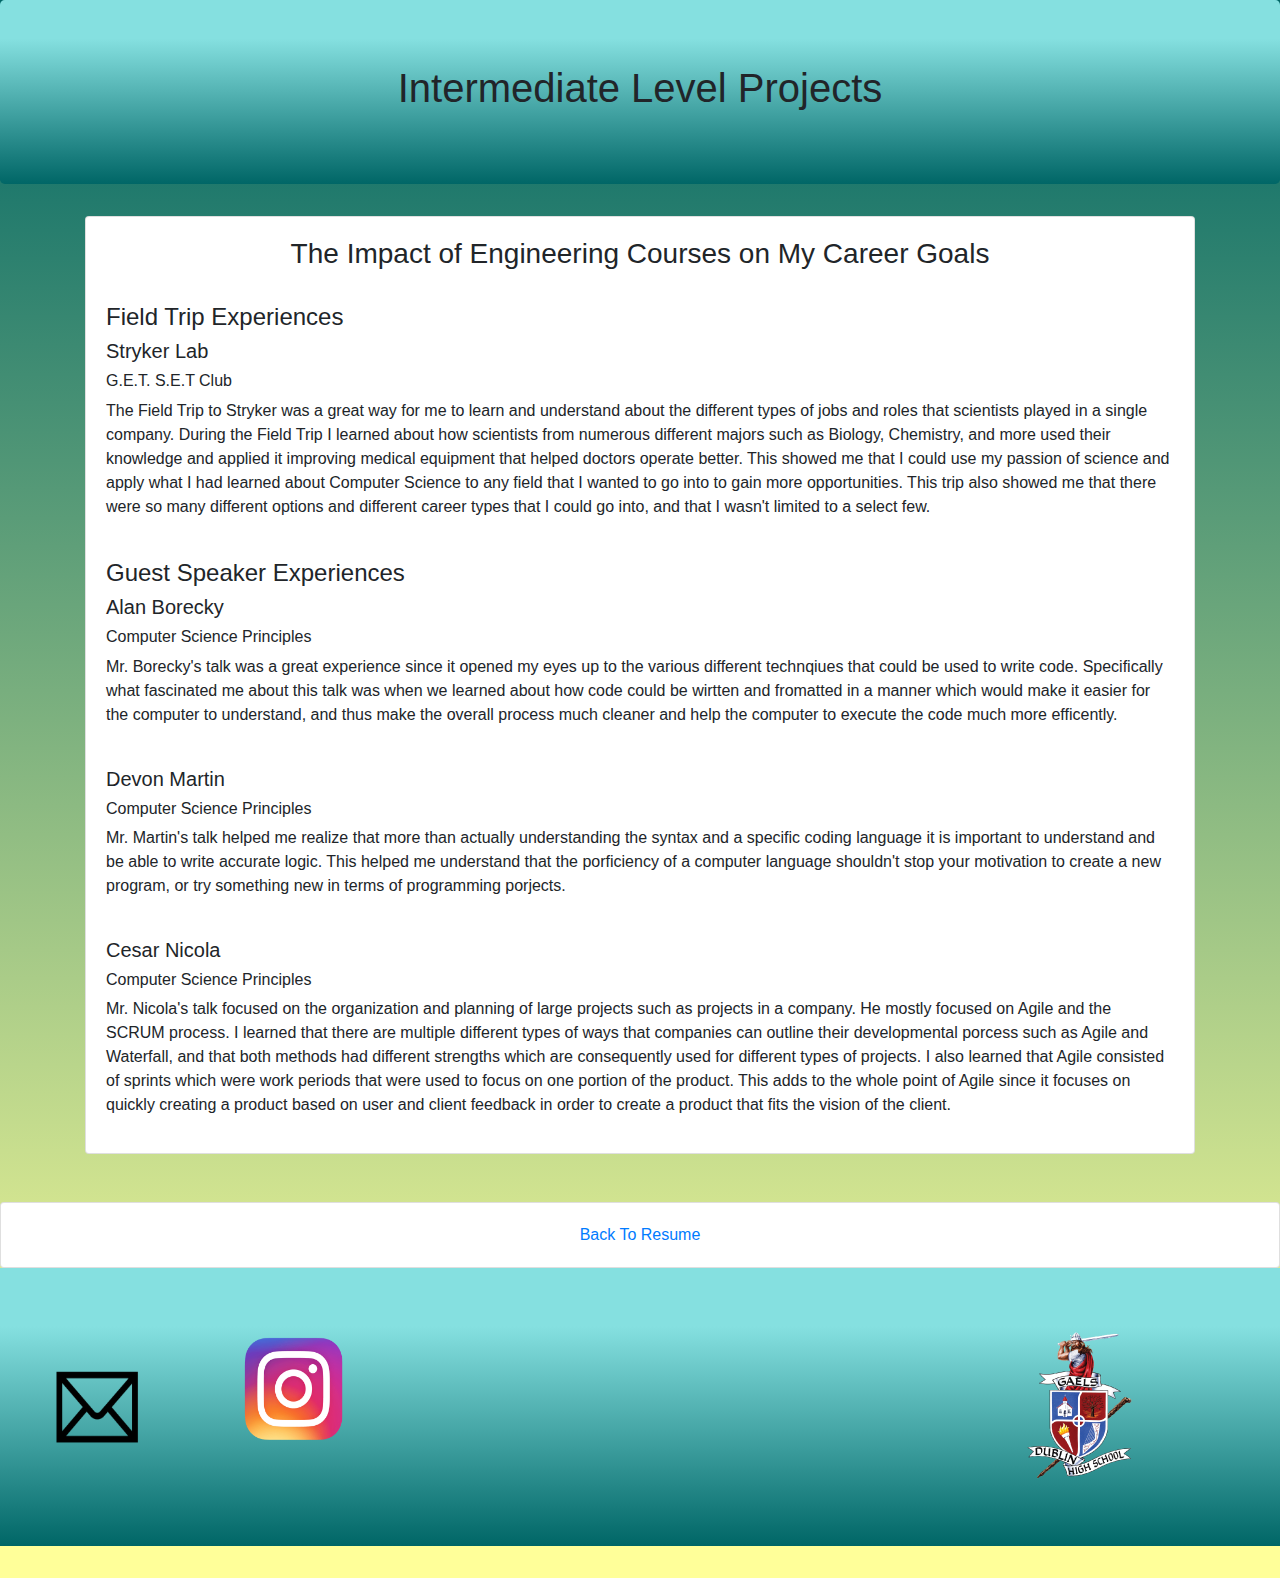
<file: Kadam_Resume_cont.html>
<!DOCTYPE html>
<html>
  <head>
    <!--using the link tag, the website will inherit all the css code for the bootstrap css file-->
    <link href="Bootstrap_4.3.1/js/css/bootstrap.css" type="text/css" rel="stylesheet">
  </head>

  <div class="jumbotron">
  <h1 class="text-center color"> Intermediate Level Projects</h1>
  </div>

  <div class = "container text_Center">
    <div class = "card card-body text_center">
    <h3 class = "text-center">The Impact of Engineering Courses on My Career Goals</h3>
    <br>
    <h4>Field Trip Experiences</h5>
    <h5>Stryker Lab</h6>
    <h6>G.E.T. S.E.T Club</h6>
    <p>The Field Trip to Stryker was a great way for me to learn and understand about the different types of jobs and roles that scientists played in a single company. During the Field Trip I learned about how scientists from numerous different majors such as Biology, Chemistry, and more used their knowledge and applied it improving medical equipment that helped doctors operate better. This showed me that I could use my passion of science and apply what I had learned about Computer Science to any field that I wanted to go into to gain more opportunities. This trip also showed me that there were so many different options and different career types that I could go into, and that I wasn't limited to a select few.</p>

    <br>
      <h4>Guest Speaker Experiences</h4>
      <h5>Alan Borecky</h5>
      <h6>Computer Science Principles</h6>
      <p>Mr. Borecky's talk was a great experience since it opened my eyes up to the various different technqiues that could be used to write code. Specifically what fascinated me about this talk was when we learned about how code could be wirtten and fromatted in a manner which would make it easier for the computer to understand, and thus make the overall process much cleaner and help the computer to execute the code much more efficently.
      </p>

      <br>

      <h5>Devon Martin</h5>
      <h6>Computer Science Principles</h6>
      <p>Mr. Martin's talk helped me realize that more than actually understanding the syntax and a specific coding language it is important to understand and be able to write accurate logic. This helped me understand that the porficiency of a computer language shouldn't stop your motivation to create a new program, or try something new in terms of programming porjects.
      </p>

      <br>

      <h5>Cesar Nicola</h5>
      <h6>Computer Science Principles</h6>
      <p>Mr. Nicola's talk focused on the organization and planning of large projects such as projects in a company. He mostly focused on Agile and the SCRUM process. I learned that there are multiple different types of ways that companies can outline their developmental porcess such as Agile and Waterfall, and that both methods had different strengths which are consequently used for different types of projects. I also learned that Agile consisted of sprints which were work periods that were used to focus on one portion of the product. This adds to the whole point of Agile since it focuses on quickly creating a product based on user and client feedback in order to create a product that fits the vision of the client.
    </div>
    <br>
    <br>
  </div>
  <div class= "card card-body text-center">
    <a class="see_more" href = "Kadam_Resume.html">Back To Resume</a>
  </div>

  <footer class="jumbotron row">
     <!--using the class col-2, the boostrap grid is being utilized to create a section that has a width of two columns for the image-->
    <div class="col-2">
      <!--I used an anchor tag with the class mailto: to get users to easily be able to email me-->
      <a href="mailto:kadam.pr22@gmail.com">
      <img src="Images/mail.png" width="130px" height="150px">
      </a>
      </div>
      <!--the class col-9 is used to hold the other two images (mostly used for equal spacing)-->
    <div class="col-9">
      <a href="https://www.instagram.com/">
        <img src="Images/ista.png" width="110px" height="115px" alt="instagram icon">
        </a>
      <!--the class float-right will move the content to the right side of the column-->
      <img class="float-right" src="Images/DHS2.png">
    </div>
     <!--an empty column was used to ensure that spacing would not be an issue for the footer-->
    <div class="col-1">
    </div>
   </footer>
</html>
</file>
